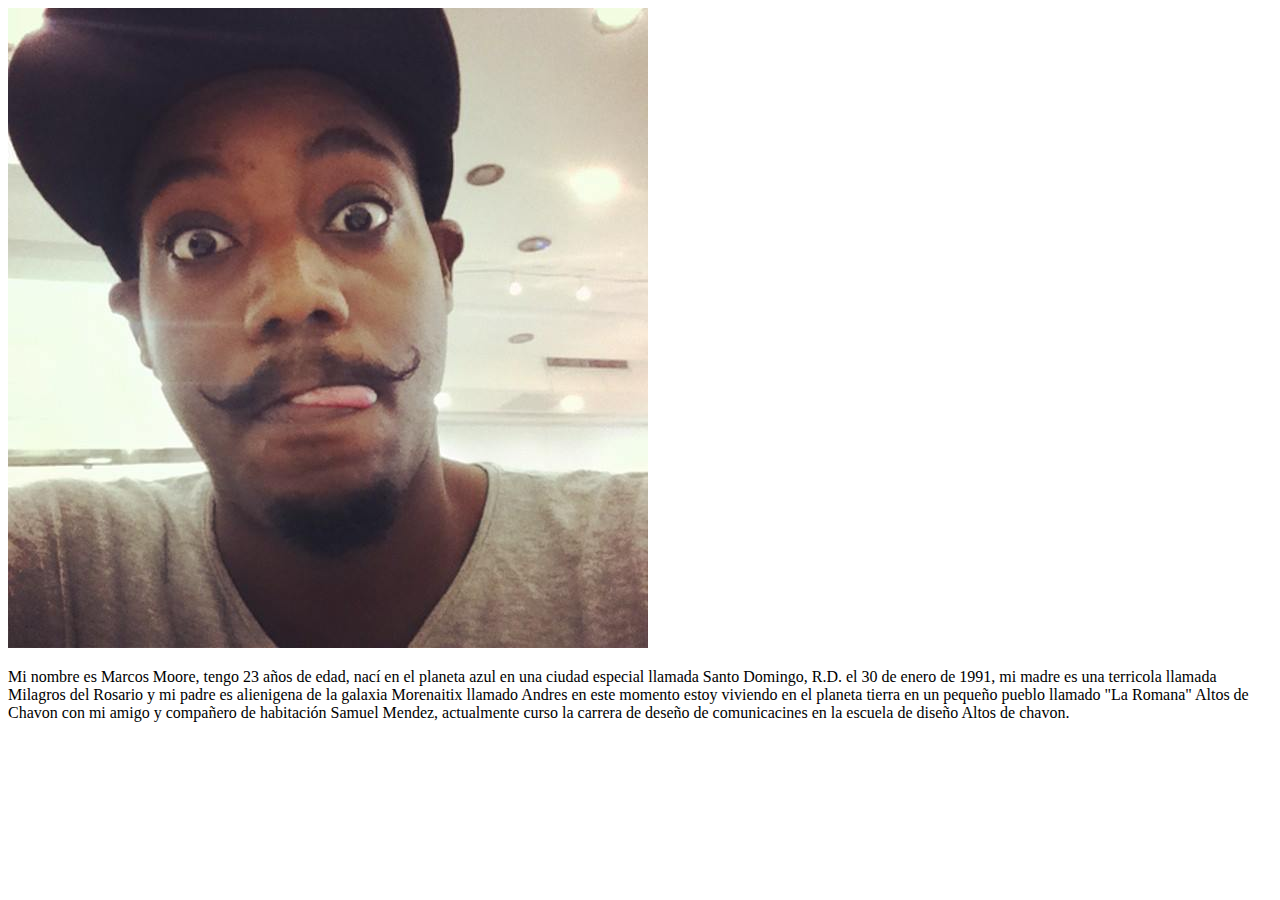
<file: semana 1/index.html>
<!DOCTYPE html>
<html>



<head> <meta charset="UTF-8">

	<title>Bio Marcos }{.</title>

</head>

	<body>	



<img src="marcos.jpg"/>

		<p> 

	Mi nombre es Marcos Moore, tengo 23 años de edad, nac&iacute; en el planeta azul en una ciudad especial llamada Santo Domingo, R.D. el 30 de enero de 1991, mi madre es una terricola llamada Milagros del Rosario y mi padre es alienigena de la galaxia Morenaitix llamado Andres en este momento estoy viviendo en el planeta tierra en un pequeño pueblo llamado "La Romana" Altos de Chavon con mi amigo y compañero de habitaci&oacute;n Samuel Mendez, actualmente curso la carrera de deseño de comunicacines en la escuela de diseño Altos de chavon.

</p>

</body>


	</html>
</file>
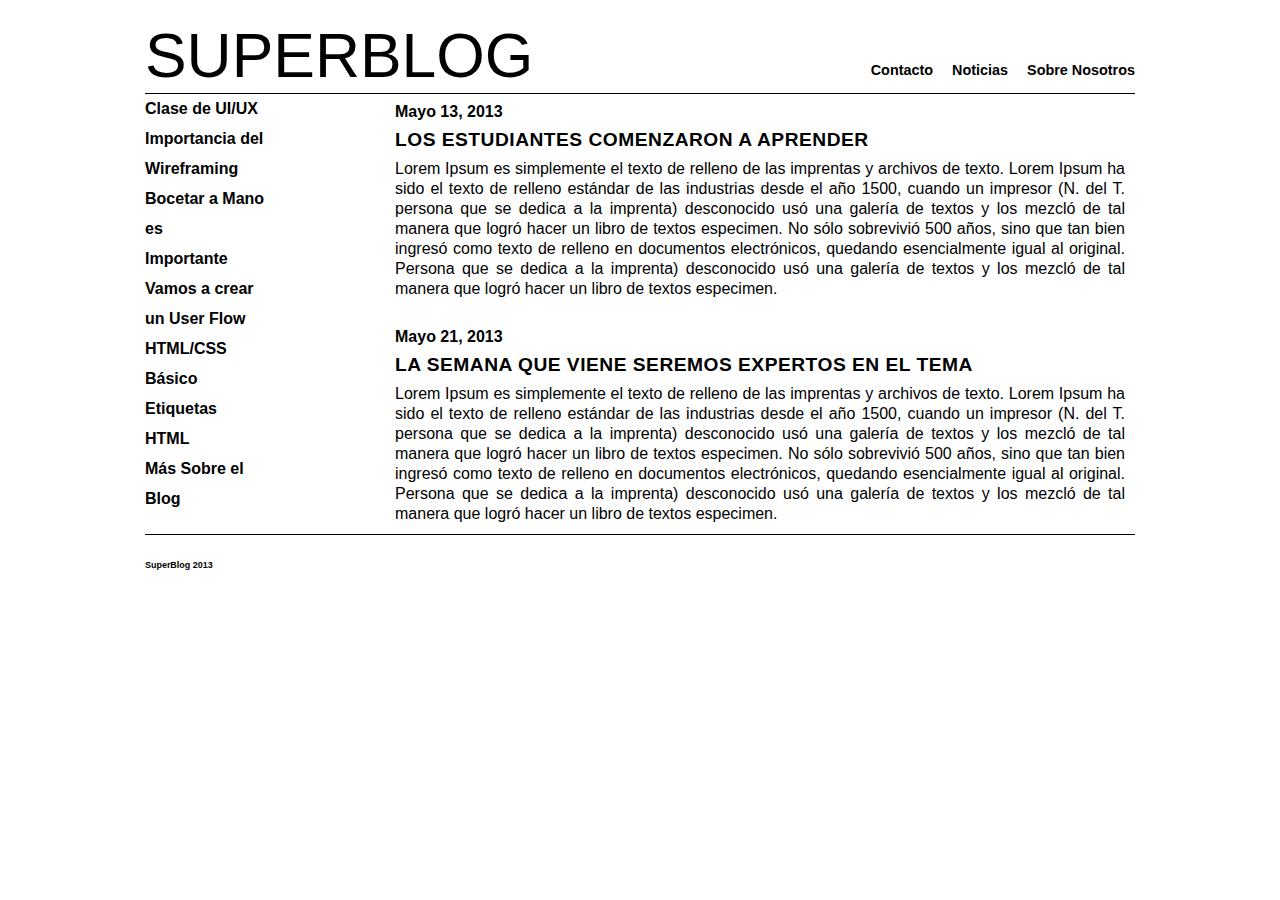
<file: semana 2/index.html>
<!DOCTYPE html> 
<html lang="es">
	<head>
		<meta charset="UTF-8">
		<meta name="description" content="Clases de HTML y CSS">
		<meta name="keywords" content="HTML,CSS,Clases,UI/UX">
		<meta name="author" content="MarcosMoore">	
		<meta name="viewport" content="width=device-width, initial-scale=1, maximum-scale=1">	
		<title> SuperBlog </title>
		<link rel="stylesheet" type="text/css" href="reset.css">
		<link rel="stylesheet" type="text/css" href="1style.css">
		<script src="http://html5shim.googlecode.com/svn/trunk/html5.js"></script>
	</head>
<body>
	<div class="super">
	<header>
		<h1> SUPERBLOG </h1>
			<nav> 
				<ul>
<li> <a href="contacto.hmtl"> Contacto</a> </li>
<li> <a href="noticias.html">Noticias</a> </li>
<li> <a href="sobrenosotros.html">Sobre Nosotros</a> </li>

				</ul>

			</nav>

	</header>

<aside>

	<ul>
		<li> <a href="clasedeuiux.html">Clase de UI/UX</a>  </li>
		<li> <a href="importanciadel.html">Importancia del <br> Wireframing</a> </li>
		<li> <a href="esimportante.html">Bocetar a Mano es <br> Importante</a> </li>
		<li> <a href="vamos.html">Vamos a crear un User Flow</a> </li>
		<li> <a href="basico.html"></a> HTML/CSS B&aacute;sico</li>
		<li> <a href="etiquetas.html">Etiquetas HTML</a> </li>
		<li> <a href="sobreelblog.html">M&aacute;s Sobre el Blog</a> </li>

	</ul>

</aside>

<section>

<article>




	<h3> Mayo 13, 2013 </h3>
		
		<H2> LOS ESTUDIANTES COMENZARON A APRENDER </h2>

		<p> Lorem Ipsum es simplemente el texto de relleno de las imprentas y archivos de texto. Lorem Ipsum ha sido el texto de relleno est&aacute;ndar de las industrias desde el a&ntilde;o 1500, cuando un impresor (N. del T. persona que se dedica a la imprenta) desconocido us&oacute; una galer&iacute;a de textos y los mezcl&oacute; de tal manera que logr&oacute; hacer un libro de textos especimen. No s&oacute;lo sobrevivi&oacute; 500 a&ntilde;os, sino que tan bien ingres&oacute; como texto de relleno en documentos electr&oacute;nicos, quedando esencialmente igual al original. Persona que se dedica a la imprenta) desconocido us&oacute; una galer&iacute;a de textos y los mezcl&oacute; de tal manera que logr&oacute; hacer un libro de textos especimen. </p>
 </p>


</article>

<article>




		<h3>Mayo 21, 2013</h3>

			<h2>LA SEMANA QUE VIENE SEREMOS EXPERTOS EN EL TEMA</h2>

			<p> Lorem Ipsum es simplemente el texto de relleno de las imprentas y archivos de texto. Lorem Ipsum ha sido el texto de relleno est&aacute;ndar de las industrias desde el a&ntilde;o 1500, cuando un impresor (N. del T. persona que se dedica a la imprenta) desconocido us&oacute; una galer&iacute;a de textos y los mezcl&oacute; de tal manera que logr&oacute; hacer un libro de textos especimen. No s&oacute;lo sobrevivi&oacute; 500 a&ntilde;os, sino que tan bien ingres&oacute; como texto de relleno en documentos electr&oacute;nicos, quedando esencialmente igual al original. Persona que se dedica a la imprenta) desconocido us&oacute; una galer&iacute;a de textos y los mezcl&oacute; de tal manera que logr&oacute; hacer un libro de textos especimen. </p>

</article>

</section>
<footer>

		<p>SuperBlog 2013</p>
	</footer>

</div>

	
</body>

	

</html>
</file>
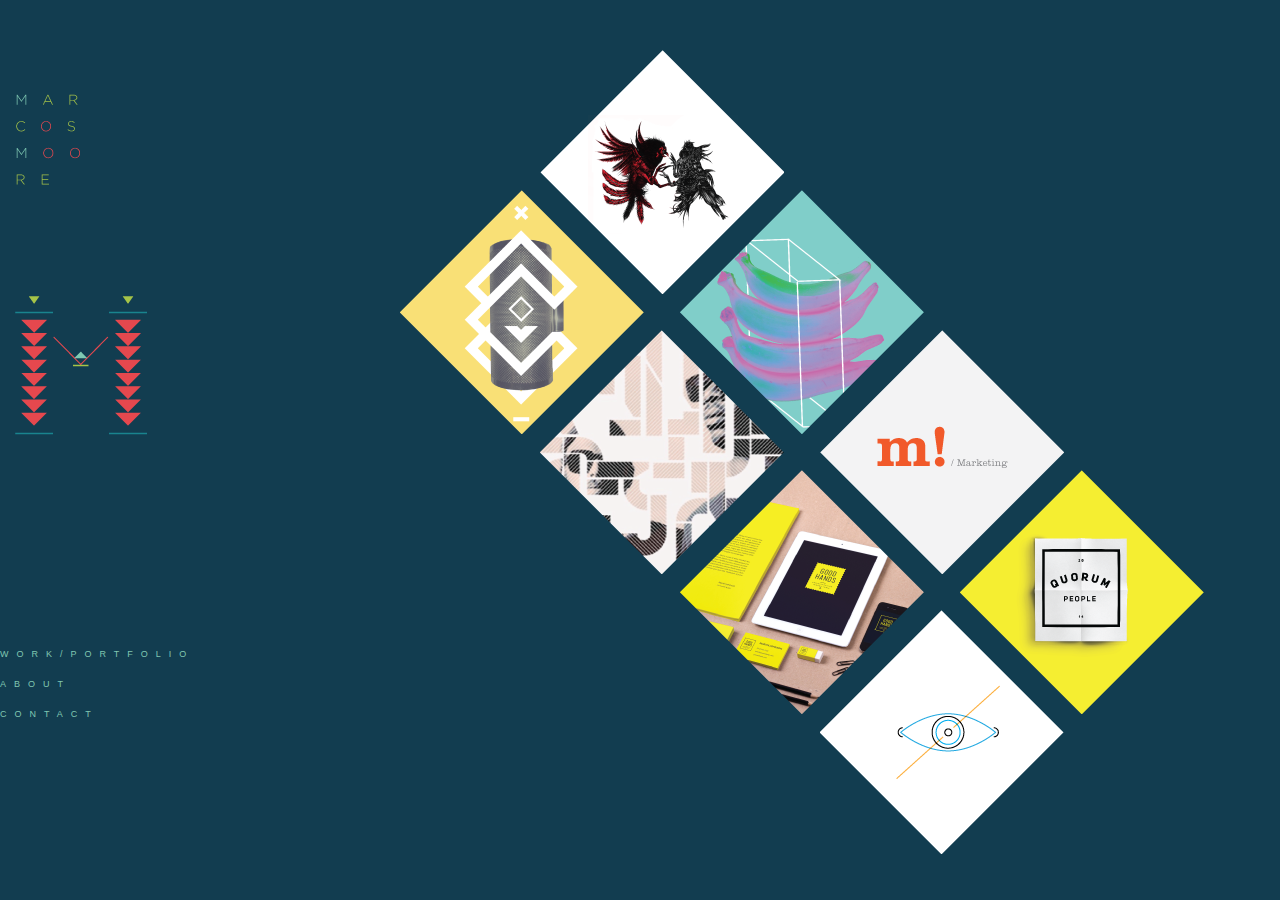
<file: semana5/index.html>
<!DOCTYPE html>
<html>

<head> 

	<link rel="stylesheet" type="text/css" href="css/reset.css">
	<link rel="stylesheet" type="text/css" href="css/style.css">
	<meta charset="UTF-8">
	<meta name="description" content="Marcos portfolio">
	<meta name="keywords" content="portafolio, chetecorchete, Marcos Moore, Corchete">
	<meta name="author" content="MarcosMoore">
	<title>Marcos Moore</title>

</head>

<body>
<div class="marcos">
<aside>

	<img src="images/logo.png"> 

<nav> 

	<ul>	
	 	<li> <a href="index.html"> WORK/PORTFOLIO </a> </li>	
		<li> <a href="about.html"> ABOUT </a> </li>
	    <li> <a href="contacto.html"> CONTACT </a> </li>

    </ul>

</nav>

</aside>

<section>


<img class='portfolio1'src="images/foto1.png">

<img class='portfolio2' src="images/foto2.png">

<img class='portfolio3'src="images/foto3.png">

<img class='portfolio4'src="images/foto4.png">

<img class='portfolio5'src="images/foto5.png">

<img class='portfolio6'src="images/foto6.png">

<img class='portfolio7'src="images/foto7.png">

<img class='portfolio8'src="images/foto8.png">





</section>


</div>


</body>

</html>
</file>
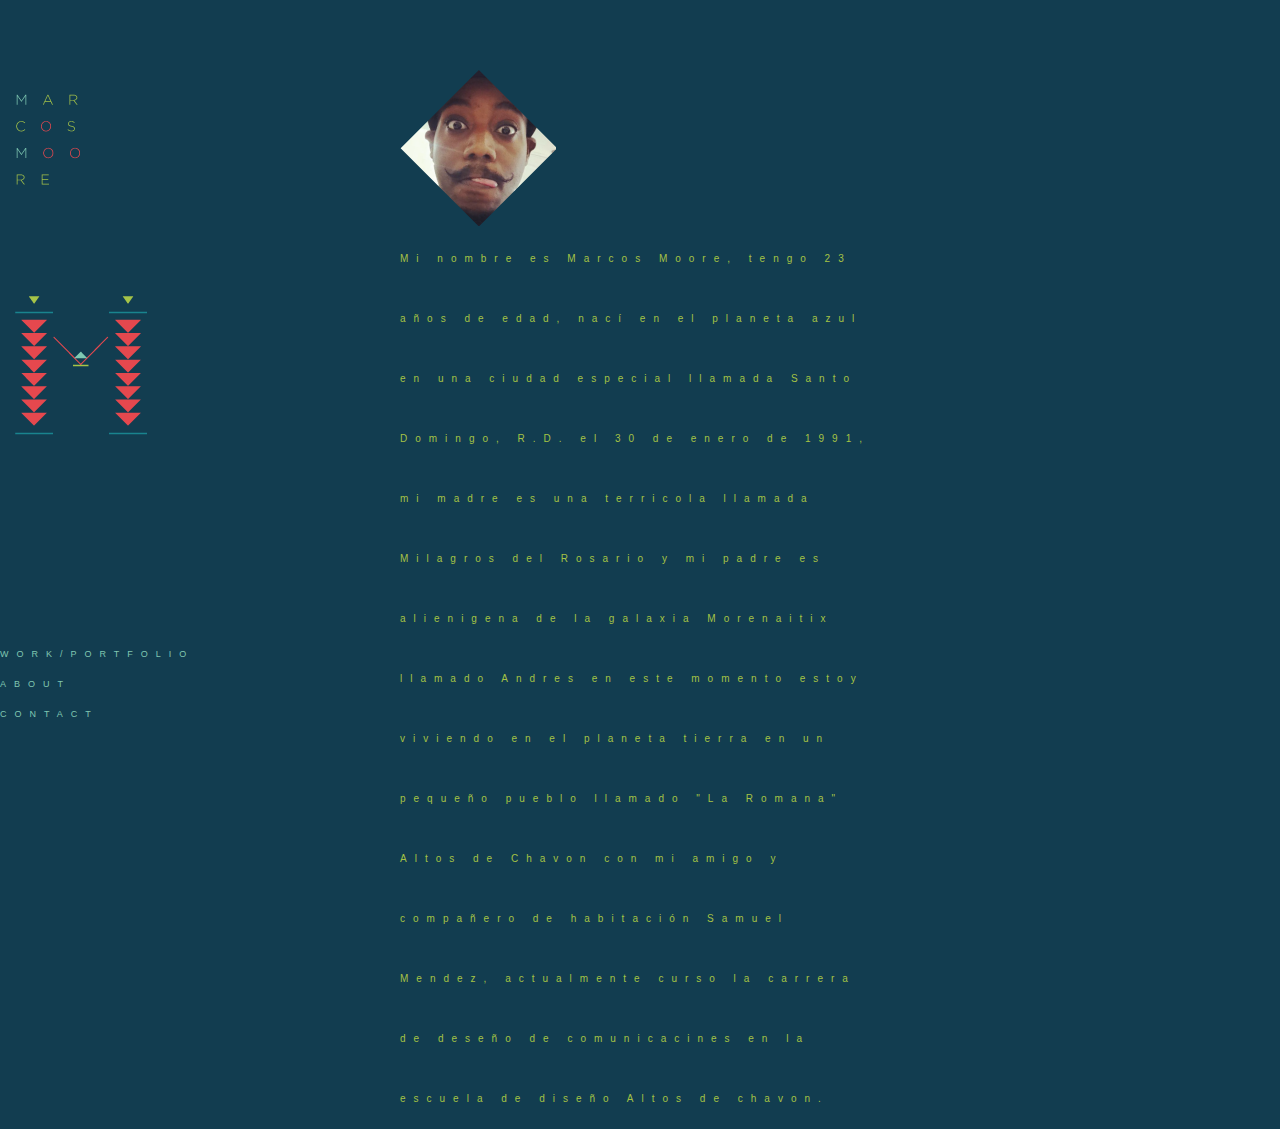
<file: semana5/about.html>
<!DOCTYPE html>
<html>


<head> 

	<link rel="stylesheet" type="text/css" href="css/reset.css">
	<link rel="stylesheet" type="text/css" href="css/style.css">
	<meta charset="UTF-8">
	<meta name="description" content="Marcos portfolio">
	<meta name="keywords" content="portafolio, chetecorchete, Marcos Moore, Corchete">
	<meta name="author" content="MarcosMoore">
	<title>Marcos Moore</title>

</head>

<body>
<div class="marcos">

<aside> 

	<img src="images/logo.png"> 
<nav> 

	<ul>		
		<li> <a href="index.html"> WORK/PORTFOLIO </a> </li>
		<li> <a href="about.html"> ABOUT </a> </li>
	    <li> <a href="contacto.html"> CONTACT </a> </li>

    </ul>

</nav>

</aside>


<section>

<img class src="images/foto-5.png">

<p class="parrafo">
Mi nombre es Marcos Moore, tengo 23 años de edad, nac&iacute; en el planeta azul en una ciudad especial llamada Santo Domingo, R.D. el 30 de enero de 1991, mi madre es una terricola llamada Milagros del Rosario y mi padre es alienigena de la galaxia Morenaitix llamado Andres en este momento estoy viviendo en el planeta tierra en un pequeño pueblo llamado "La Romana" Altos de Chavon con mi amigo y compañero de habitaci&oacute;n Samuel Mendez, actualmente curso la carrera de deseño de comunicacines en la escuela de diseño Altos de chavon.
</p>

</section>

</div>

</body>

</html>
</file>
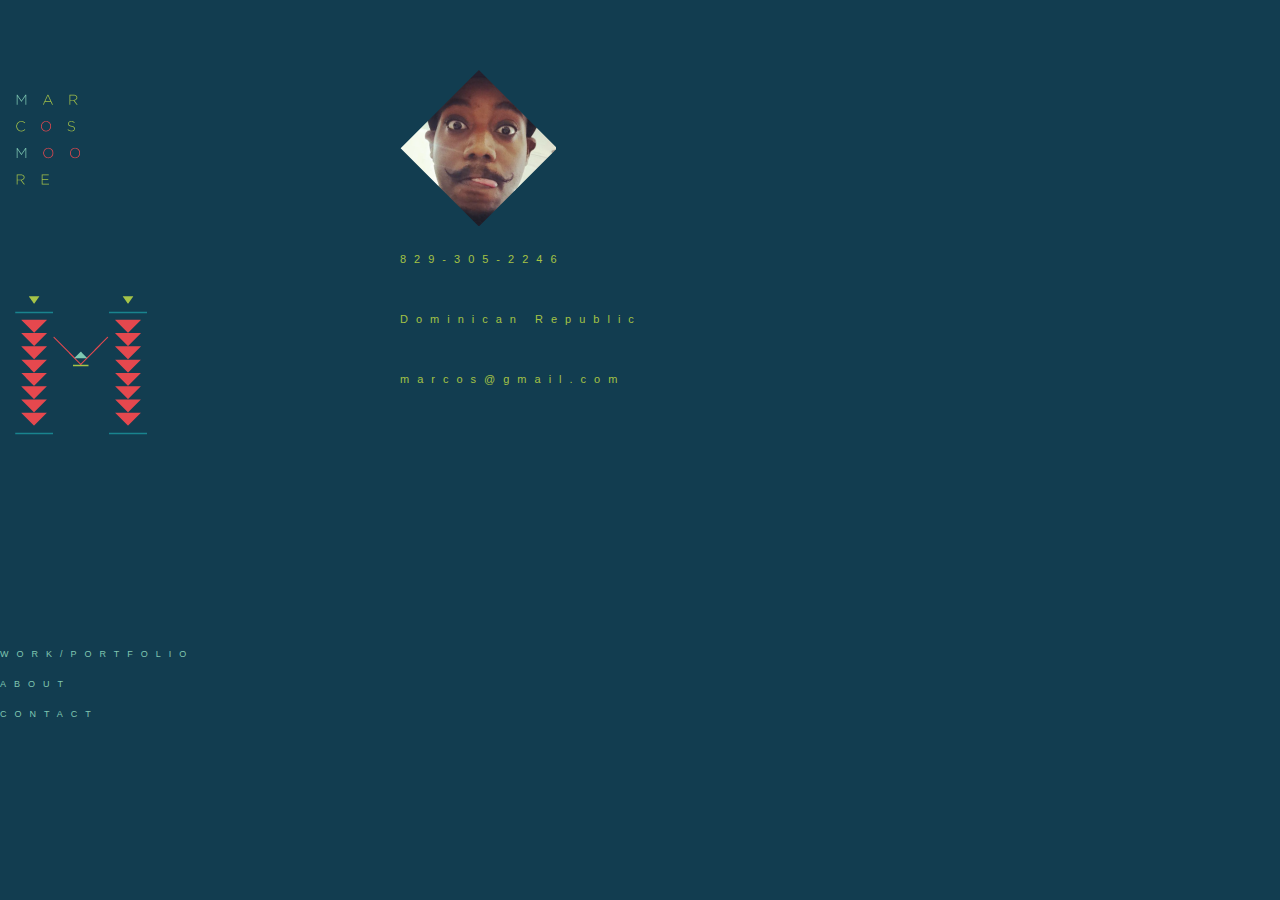
<file: semana5/contacto.html>
<!DOCTYPE html>
<html>

<head> 

	<link rel="stylesheet" type="text/css" href="css/reset.css">
	<link rel="stylesheet" type="text/css" href="css/style.css">
	<meta charset="UTF-8">
	<meta name="description" content="Marcos portfolio">
	<meta name="keywords" content="portafolio, chetecorchete, Marcos Moore, Corchete">
	<meta name="author" content="MarcosMoore">
	<title>Marcos Moore</title>

</head>

<body>
<div class="marcos">


<aside>

	<img src="images/logo.png"> 

<nav> 

	<ul>	
	 <li> <a href="index.html"> WORK/PORTFOLIO </a> </li>	
		<li> <a href="about.html"> ABOUT </a> </li>
	    <li> <a href="contacto.html"> CONTACT </a> </li>

    </ul>

</nav>


</aside>

<section>

<img class src="images/foto-5.png">

<p>
829-305-2246 <br>
Dominican Republic<br>
marcos@gmail.com<br>
</p>

</section>

<div>


</body>

</html>
</file>
<file: semana 2/1style.css>
.super {
	width: 100%;
	max-width: 990px;
	margin: auto;
}

header {
	border-bottom: 1px #000000 solid;
	display: block;
}

h1 {
	font-family: Helvetica, sans-serif; 
	text-align: left; 
	font-size: 3.9em;
	position: relative;
	top: 25px;
}

h2 {
	font-family: Helvetica, sans-serif; 
	font-weight: bold; 
	font-size: 1.2em;
	padding-top: 10px;
	letter-spacing: 0.5px;
}

article h3 {
	font-family: Helvetica ,sans-serif; 
	font-size: 1em; 
	font-weight: bold;
}

p {
	font-size: 1em; 
	font-family: Helvetica, sans-serif; 
	text-align: justify; 
	line-height: 20px;
	padding-top: 10px;
}

ul {
	list-style-type: none; 
}

nav ul li {
	font-weight: bold; 
	font-family: Helvetica; 
	font-size: 0.9em;
	display: inline-block;
	padding-left: 15px;
	padding-bottom: 15px;
}



a {
	text-decoration: none;
	color: #000000;
}

nav {
	text-align: right;
}




aside {
	float: left;
	padding-right: 45px;
	width: 120px;
}


aside li {
	font-size: 1em; 
	font-family: Helvetica, sans-serif; 
	text-align: left;  
	line-height: 30px;
	font-weight: bold; 
}

section {
	float: right;
	width: 750px;

}

article {
	padding: 10px;
}

footer {
	clear:both;
	font-size: 0.7em; 
	font-family: Helvetica;  
	bottom: 0px; 
	width: 990px;
	padding-top: 10px;
	border-top: 1px #000000 solid; 
}

footer p {
	font-weight: bold;
	font-size: 0.8em;
}

@media screen and (max-width: 650px) {

	aside {
	
		width:100%;
		float:none;
	}

	aside li {
		text-align: center;
	}

	section {
		width:90%;
		float:none;
		margin: auto;
	}

	footer {
		width: 90%;
		margin: auto;

	}

	header {
		width: 100%;
		display: inline-block;
		height: 100px;
	}
	
	nav ul li {
		display: none;
}



}
</file>
<file: semana5/css/style.css>
.marcos{ 
	width: 1300px; 
	margin:auto;
	margin-top:20px;
}



body{ background-color: #123D50;

}

nav{
	padding-top: 200px;
}

a { 
font-family: Helvetica, sans-serif; 
   font-size:9px;
   line-height:30px;
   color:#80C7B1;
   text-decoration:none;
   letter-spacing:8px;

}

section{ 

	margin-top: 50px;
	margin-right: 400px;
    float:right;
	width: 500px;
}

aside {

	margin-top: 50px;
	float: left;
	width: 350px;
}

p { 

	padding-right: 12px;
	font-family: Helvetica, sans-serif;
	color:#A5C345;
	font-size:11px;
	line-height: 60px;
	letter-spacing: 8px;
 }



/** codigo nuevo **/


.portfolio1 {
	position: absolute;
	top: 190px;
	left:400px;
}

.portfolio2 {
	position: absolute;
	top: 330px;
	left:540px;
}

.portfolio3 {
	top: 190px;
	left:680px;
	position: absolute;
}


.portfolio4 {
	top: 470px;
	left:680px;
	position: absolute;
}
.portfolio5 {
	top: 330px;
	left:820px;
	position: absolute;
}


.portfolio6 {
	top: 470px;
	left:960px;
	position: absolute;
}


.portfolio7 {
	top: 610px;
	left:820px;
	position: absolute;
}


.portfolio8 {
	position: absolute;
	top: 50px;
	left:540px;
}
.parrafo{ 
	font-size: 10px;
	letter-spacing: 8px;


}
</file>
